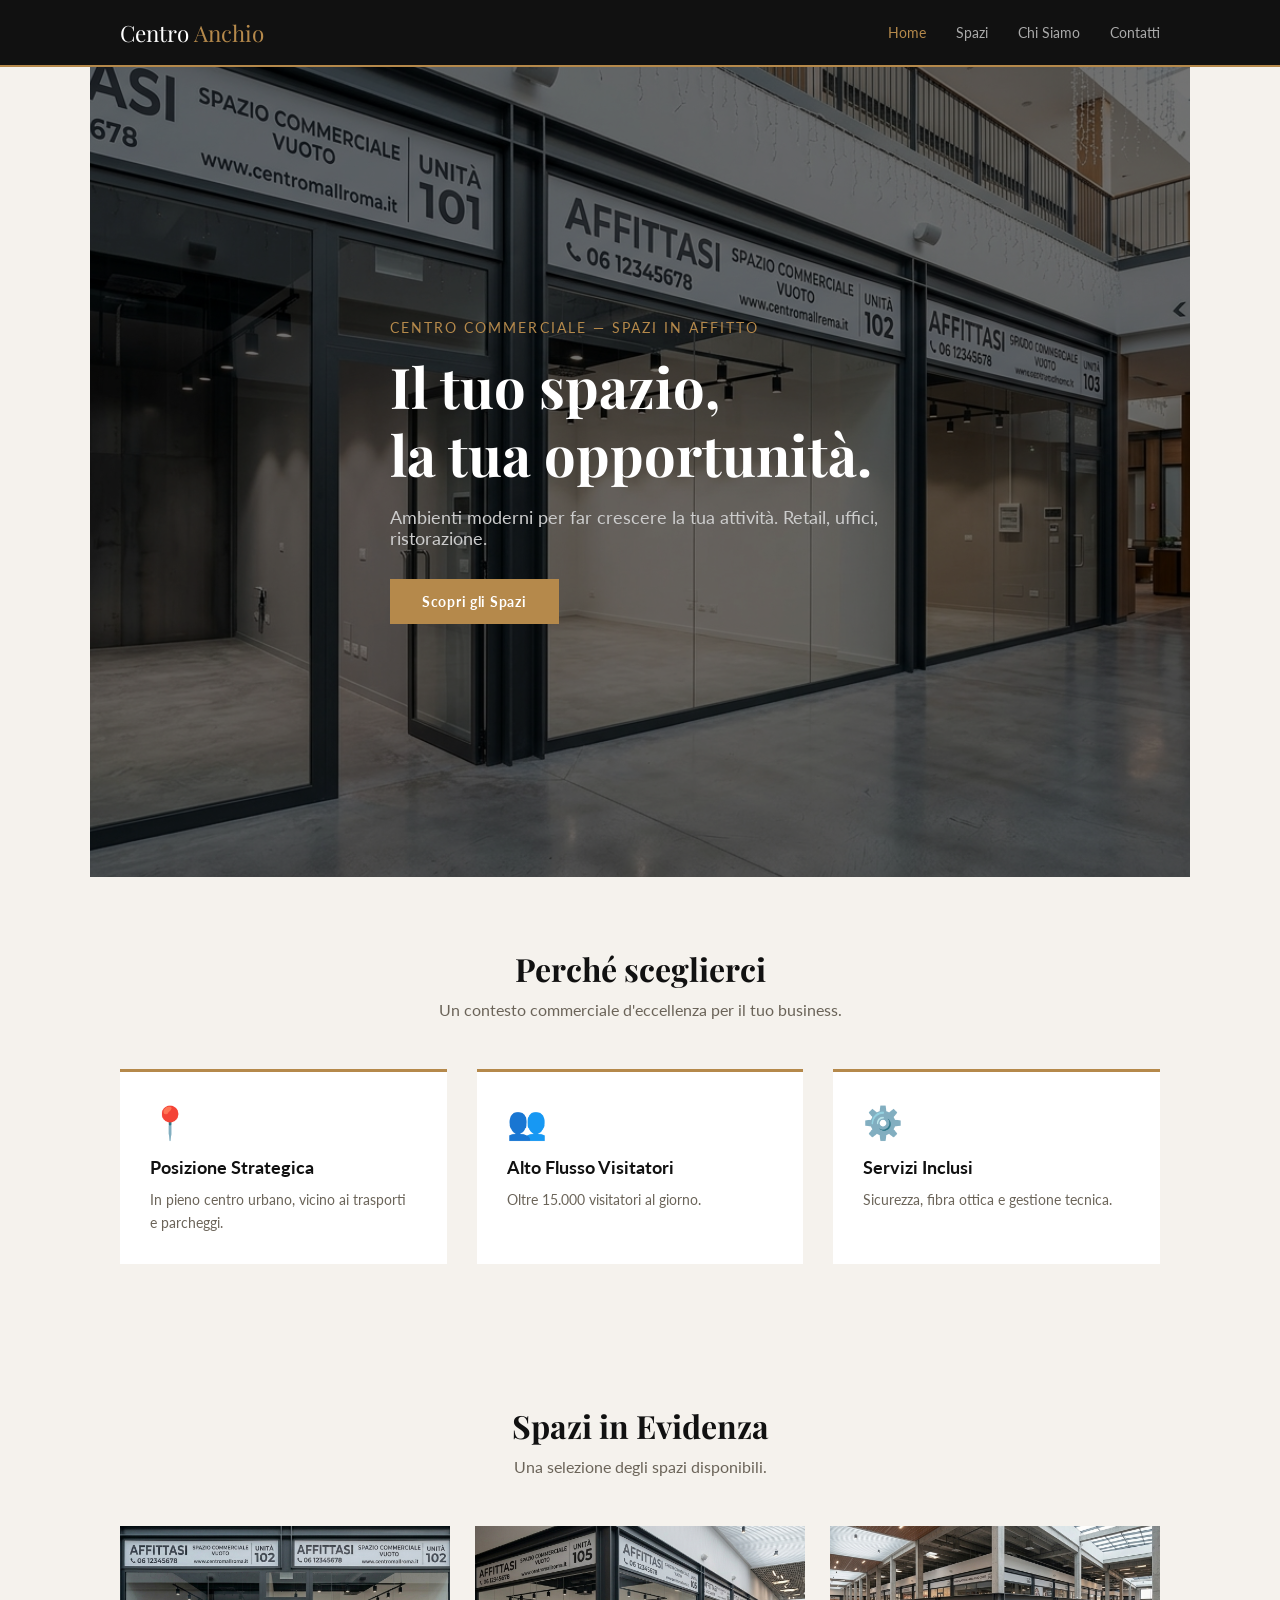
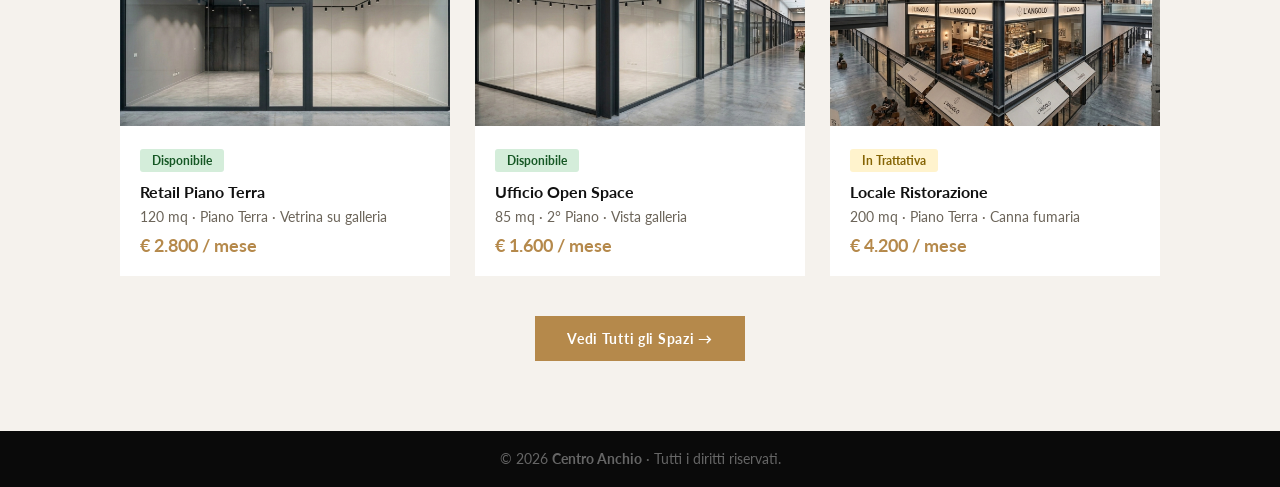
<file: index.html>
<!-- =========================================
     DOCUMENTO HTML PRINCIPALE (HOME PAGE)
     ========================================= -->
<!DOCTYPE html>
<html lang="it">

<head>
  <!-- encoding caratteri italiani -->
  <meta charset="UTF-8" />

  <!-- rende il sito responsive su mobile -->
  <meta name="viewport" content="width=device-width, initial-scale=1.0" />

  <!-- titolo della pagina (SEO + tab browser) -->
  <title>Centro Anchio | Home</title>

  <!-- collegamento al CSS principale -->
  <link rel="stylesheet" href="layout_index.css" />

  <!-- font Google (Playfair + Lato) -->
  <link href="https://fonts.googleapis.com/css2?family=Playfair+Display:wght@600&family=Lato:wght@400;700&display=swap" rel="stylesheet" />
</head>

<body>

  <!-- =========================================
       NAVBAR (menu principale)
       ========================================= -->
  <header>
    <nav>

      <!-- logo cliccabile che torna alla home -->
      <a class="logo" href="index.html">
        Centro <span>Anchio</span>
      </a>

      <!-- menu di navigazione -->
      <div class="nav-links">
        <a href="index.html" class="active">Home</a>
        <a href="locali.html">Spazi</a>
        <a href="#">Chi Siamo</a>
        <a href="#">Contatti</a>
      </div>

    </nav>
  </header>

  <!-- =========================================
       CONTENUTO PRINCIPALE
       ========================================= -->
  <main>

    <!-- =====================================
         HERO SECTION (prima cosa che si vede)
         ===================================== -->
    <section class="hero">

      <div class="hero-content fade-in">

        <!-- etichetta piccola sopra titolo -->
        <p class="hero-label">
          Centro Commerciale — Spazi in Affitto
        </p>

        <!-- titolo principale (SEO importante) -->
        <h1>
          Il tuo spazio,<br>la tua opportunità.
        </h1>

        <!-- descrizione breve -->
        <p class="hero-desc">
          Ambienti moderni per far crescere la tua attività. Retail, uffici, ristorazione.
        </p>

        <!-- call to action principale -->
        <a href="locali.html" class="btn">
          Scopri gli Spazi
        </a>

      </div>

    </section>

    <!-- =====================================
         FEATURES (3 punti di forza)
         layout a griglia
         ===================================== -->
    <section class="features">

      <h2>Perché sceglierci</h2>
      <p class="subtitle">
        Un contesto commerciale d'eccellenza per il tuo business.
      </p>

      <!-- GRID: card automatiche responsive -->
      <div class="features-grid">

        <!-- CARD 1 -->
        <div class="feature-card">
          <span>📍</span>
          <h3>Posizione Strategica</h3>
          <p>In pieno centro urbano, vicino ai trasporti e parcheggi.</p>
        </div>

        <!-- CARD 2 -->
        <div class="feature-card">
          <span>👥</span>
          <h3>Alto Flusso Visitatori</h3>
          <p>Oltre 15.000 visitatori al giorno.</p>
        </div>

        <!-- CARD 3 -->
        <div class="feature-card">
          <span>⚙️</span>
          <h3>Servizi Inclusi</h3>
          <p>Sicurezza, fibra ottica e gestione tecnica.</p>
        </div>

      </div>
    </section>

    <!-- =====================================
         SEZIONE SPAZI IN EVIDENZA
         ===================================== -->
    <section class="preview">

      <h2>Spazi in Evidenza</h2>
      <p class="subtitle">
        Una selezione degli spazi disponibili.
      </p>

      <!-- GRID CARD SPAZI -->
      <div class="cards-grid">

        <!-- CARD 1 -->
        <div class="card">
          <img src="image/locale102.png" alt="Spazio retail" />

          <div class="card-body">

            <!-- stato disponibilità -->
            <span class="badge disponibile">Disponibile</span>

            <h3>Retail Piano Terra</h3>

            <!-- info tecniche -->
            <p class="meta">120 mq · Piano Terra · Vetrina su galleria</p>

            <!-- prezzo -->
            <p class="price">€ 2.800 / mese</p>

          </div>
        </div>

        <!-- CARD 2 -->
        <div class="card">
          <img src="image/locale105.png" alt="Ufficio open space" />

          <div class="card-body">
            <span class="badge disponibile">Disponibile</span>
            <h3>Ufficio Open Space</h3>
            <p class="meta">85 mq · 2° Piano · Vista galleria</p>
            <p class="price">€ 1.600 / mese</p>
          </div>
        </div>

        <!-- CARD 3 -->
        <div class="card">
          <img src="image/localeBar.png" alt="Locale ristorazione" />

          <div class="card-body">
            <span class="badge trattativa">In Trattativa</span>
            <h3>Locale Ristorazione</h3>
            <p class="meta">200 mq · Piano Terra · Canna fumaria</p>
            <p class="price">€ 4.200 / mese</p>
          </div>
        </div>

      </div>

      <!-- bottone sotto la griglia -->
      <div class="cta-center">
        <a href="locali.html" class="btn btn-outline">
          Vedi Tutti gli Spazi →
        </a>
      </div>

    </section>

  </main>

  <!-- =========================================
       FOOTER (fine pagina)
       ========================================= -->
  <footer>
    <p>© 2026 <strong>Centro Anchio</strong> · Tutti i diritti riservati.</p>
  </footer>

</body>
</html>
</file>
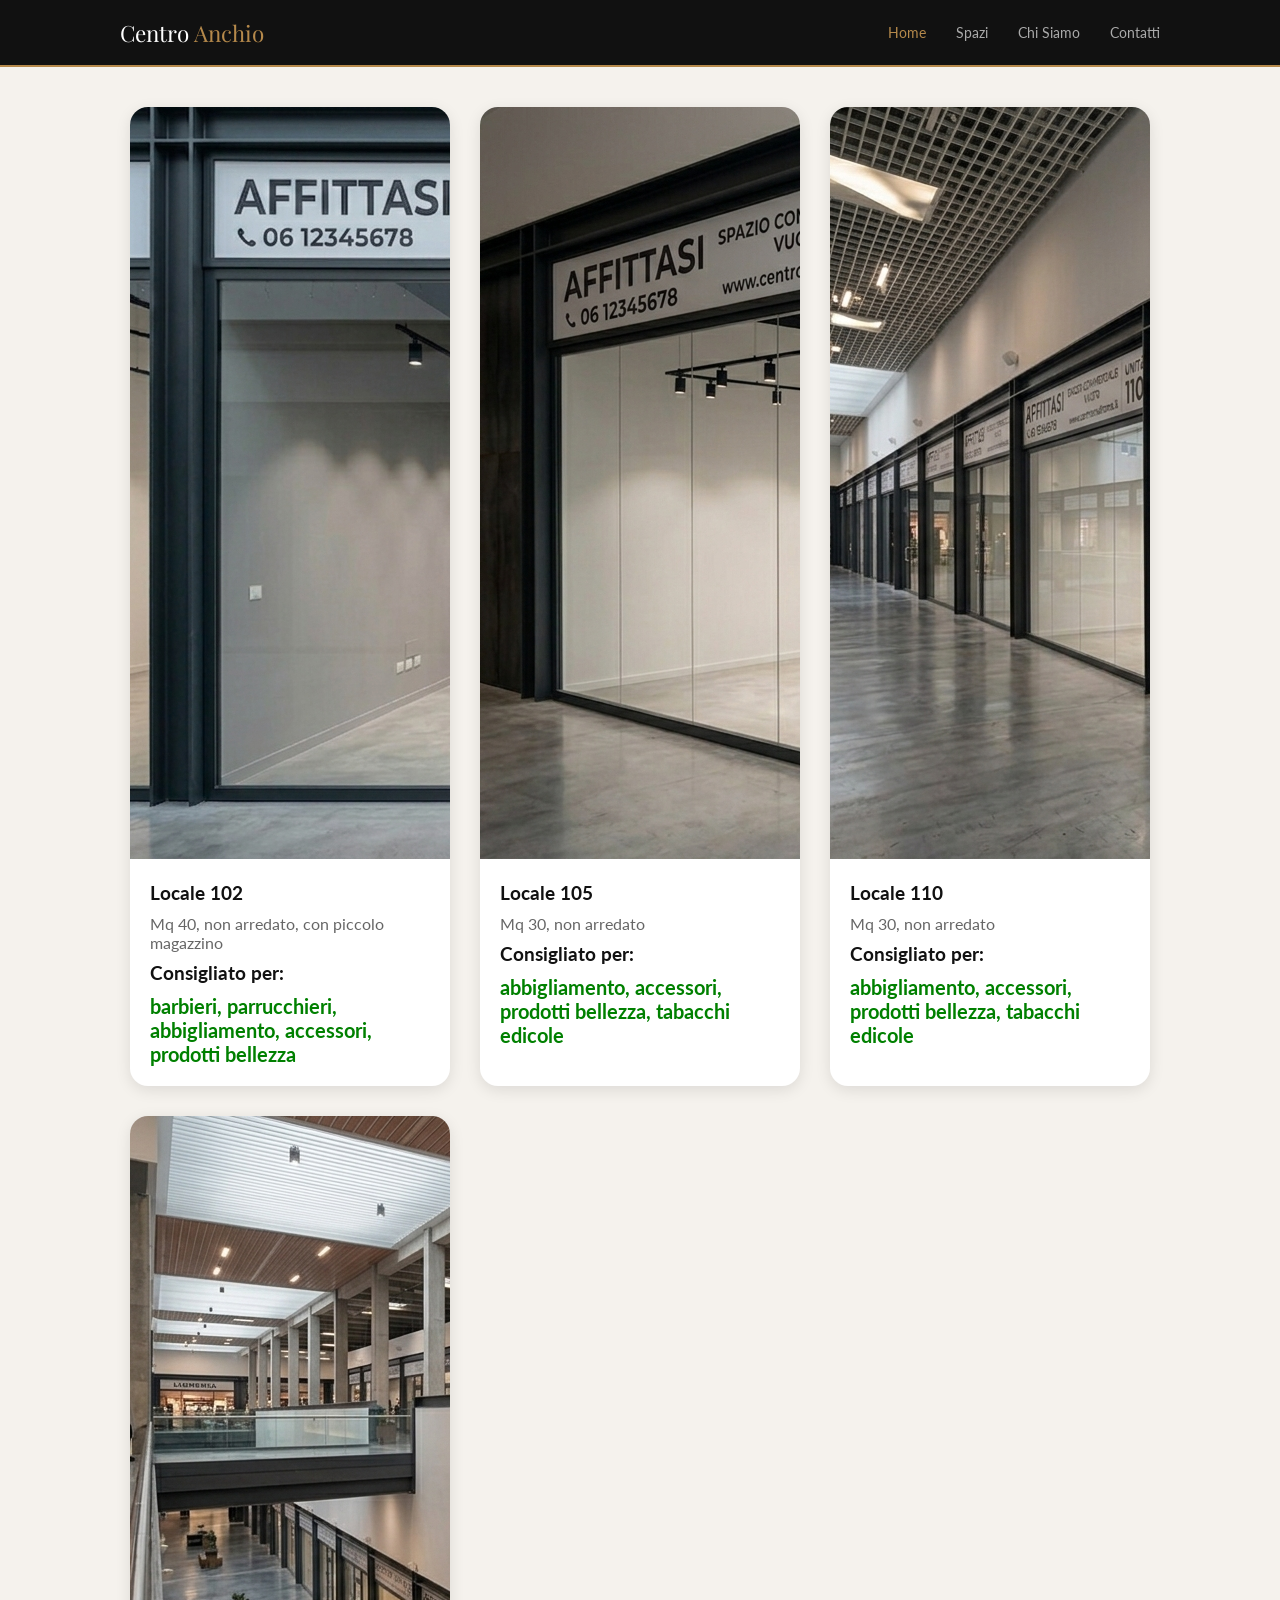
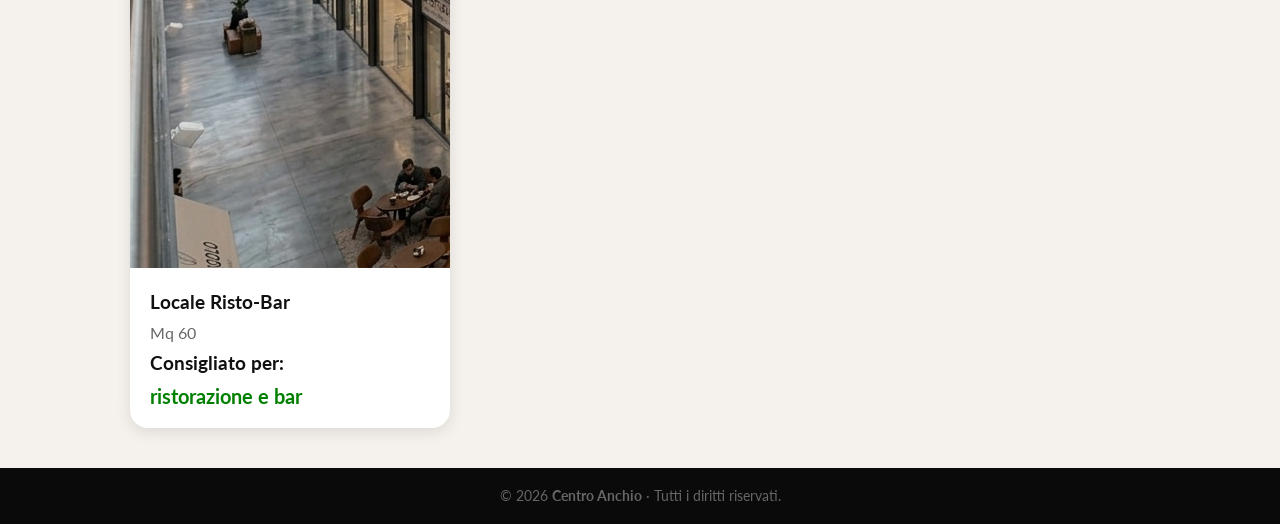
<file: locali.html>
<!DOCTYPE html>
<html lang="it">
<head>
  <meta charset="UTF-8" />
  <meta name="viewport" content="width=device-width, initial-scale=1.0"/>
  <title>Centro Anchio | Locali</title>

  <link rel="stylesheet" href="layout_index.css">

<link rel="stylesheet" href="layout_index.css" />

  <!-- font Google (Playfair + Lato) -->
  <link href="https://fonts.googleapis.com/css2?family=Playfair+Display:wght@600&family=Lato:wght@400;700&display=swap" rel="stylesheet" />
</head>

<body>

  <!-- NAVBAR E MENU-->
  <header>
    <nav>

      <!-- logo cliccabile che torna alla home -->
      <a class="logo" href="index.html">
        Centro <span>Anchio</span>
      </a>

      <!-- menu di navigazione -->
      <div class="nav-links">
        <a href="index.html" class="active">Home</a>
        <a href="locali.html">Spazi</a>
        <a href="#">Chi Siamo</a>
        <a href="#">Contatti</a>
      </div>

    </nav>
  </header>

  <!-- CONTENUTO -->
  <main>

    <section class="products_card">

  <div class="card_1">
    <img src="image/locale102.png" alt="locale 102 vuoto">
    <div class="card-content">
      <h3>Locale 102</h3>
      <p>Mq 40, non arredato, con piccolo magazzino</p>
      <h3>Consigliato per:</h3>
      <span> barbieri, parrucchieri, abbigliamento, accessori, prodotti bellezza</span>
    </div>
  </div>

  <div class="card_1">
    <img src="image/locale105.png" alt="locale 105 vuoto">
    <div class="card-content">
      <h3>Locale 105</h3>
      <p>Mq 30, non arredato</p>
      <h3>Consigliato per:</h3><span> abbigliamento, accessori, prodotti bellezza, tabacchi edicole</span>
    </div>
  </div>

  <div class="card_1">
    <img src="image/locale110.png" alt="locale 110">
    <div class="card-content">
      <h3>Locale 110</h3>
      <p>Mq 30, non arredato</p>
      <h3>Consigliato per:</h3> <span>abbigliamento, accessori, prodotti bellezza, tabacchi edicole</span>
    </div>
  </div>

  <div class="card_1">
    <img  src="image/localeBar.png" alt="locale bar">
    <div class="card-content">
      <h3>Locale Risto-Bar</h3>
      <p>Mq 60</p>
      <h3>Consigliato per:</h3>
      <span>ristorazione e bar</span>
    </div>
  </div>

  
</section>
    
  </main>

  <!-- FOOTER -->
  <footer>
    <p>© 2026 <strong>Centro Anchio</strong> · Tutti i diritti riservati.</p>
  </footer>

</body>
</html>
</file>
<file: layout_index.css>
/* =========================
   RESET BASE
   serve a togliere margini default browser
   ========================= */
* {
  margin: 0;
  padding: 0;
  box-sizing: border-box;
}

/* =========================
   VARIABILI GLOBALI
   colori riutilizzabili in tutto il sito
   ========================= */
:root {
  --nero: #111111;
  --sfondo: #f5f2ed;
  --oro: #b5894b;
  --testo-chiaro: #6b6459;
  --bianco: #ffffff;
  --card-bg: #ffffff;
}

/* =========================
   STRUTTURA GENERALE PAGINA
   ========================= */
body {
  font-family: 'Lato', sans-serif;
  background-color: var(--sfondo);
  color: var(--nero);
  min-height: 100vh;

  /* Flexbox: serve per tenere il footer in fondo */
  display: flex;
  flex-direction: column;
}

/* =========================
   ANIMAZIONE ENTRATA
   fade-in usata nella hero
   ========================= */
@keyframes fadeIn {
  from {
    opacity: 0;
    transform: translateY(20px);
  }

  to {
    opacity: 1;
    transform: translateY(0);
  }
}

.fade-in {
  animation: fadeIn 0.8s ease forwards;
}

/* =========================
   NAVBAR (FLEXBOX)
   ========================= */
header {
  background-color: var(--nero);
  position: sticky;
  top: 0;
  z-index: 100;
  border-bottom: 2px solid var(--oro);
}

nav {
  max-width: 1100px;
  margin: 0 auto;
  padding: 0 30px;

  /* FLEXBOX: logo a sinistra, menu a destra */
  display: flex;
  justify-content: space-between;
  align-items: center;
  height: 65px;
}

.logo {
  font-family: 'Playfair Display', serif;
  font-size: 1.4rem;
  color: var(--bianco);
  text-decoration: none;
}

.logo span {
  color: var(--oro);
}

/* menu orizzontale */
.nav-links {
  display: flex;
  gap: 30px;
}

.nav-links a {
  color: #aaaaaa;
  text-decoration: none;
  font-size: 0.9rem;
  transition: color 0.3s;
}

.nav-links a:hover {
  color: var(--bianco);
}

.nav-links a.active {
  color: var(--oro);
}

/* =========================
   HERO SECTION
   immagine + overlay scuro
   ========================= */
.hero {
  min-height: 90vh;
  background-image: url('image/locali.png');
  background-size: cover;
  background-position: center;

  /* FLEXBOX: centra contenuto verticalmente */
  display: flex;
  align-items: center;

  /* overlay scuro sopra immagine */
  background-color: rgba(0, 0, 0, 0.55);
  background-blend-mode: darken;
}

.hero-content {
  max-width: 1100px;
  margin: 0 auto;
  padding: 0 30px;
  color: var(--bianco);
}

.hero-label {
  font-size: 0.85rem;
  letter-spacing: 0.15em;
  color: var(--oro);
  text-transform: uppercase;
  margin-bottom: 16px;
}

.hero-content h1 {
  font-family: 'Playfair Display', serif;
  font-size: 3.5rem;
  line-height: 1.2;
  margin-bottom: 20px;
}

.hero-desc {
  font-size: 1.1rem;
  color: #cccccc;
  max-width: 500px;
  margin-bottom: 30px;
}

/* =========================
   BOTTONI
   ========================= */
.btn {
  display: inline-block;
  background-color: var(--oro);
  color: var(--bianco);
  padding: 14px 32px;
  text-decoration: none;
  font-weight: 700;
  font-size: 0.9rem;
  letter-spacing: 0.05em;
  transition: background-color 0.3s;
}

.btn:hover {
  background-color: #9a7338;
}

.btn-outline {
  display: inline-block;
  border: 2px solid var(--oro);
  color: var(--bianco);
  padding: 12px 30px;
  text-decoration: none;
  font-weight: 700;
  font-size: 0.9rem;
  transition: all 0.3s;
}

.btn-outline:hover {
  background-color: var(--oro);
  color: var(--nero);
}

/* =========================
   SEZIONI GENERALI
   ========================= */
section {
  padding: 70px 30px;
  max-width: 1100px;
  margin: 0 auto;
  width: 100%;
}

h2 {
  font-family: 'Playfair Display', serif;
  font-size: 2rem;
  text-align: center;
  margin-bottom: 10px;
}

.subtitle {
  text-align: center;
  color: var(--testo-chiaro);
  margin-bottom: 50px;
}

/* =========================
   FEATURES (GRID)
   ========================= */
.features-grid {
  display: grid;
  grid-template-columns: repeat(auto-fit, minmax(250px, 1fr));
  gap: 30px;
}

.feature-card {
  background-color: var(--card-bg);
  padding: 30px;
  border-top: 3px solid var(--oro);
  transition: transform 0.3s;
}

.feature-card:hover {
  transform: translateY(-6px);
}

.feature-card span {
  font-size: 2rem;
  display: block;
  margin-bottom: 15px;
}

.feature-card h3 {
  font-size: 1.1rem;
  margin-bottom: 10px;
}

.feature-card p {
  color: var(--testo-chiaro);
  font-size: 0.9rem;
  line-height: 1.6;
}

/* =========================
   CARD SPAZI HOMEPAGE (GRID)
   ========================= */
.cards-grid {
  display: grid;
  grid-template-columns: repeat(auto-fit, minmax(300px, 1fr));
  gap: 25px;
}

.card {
  background-color: var(--card-bg);
  overflow: hidden;
  transition: transform 0.3s, box-shadow 0.3s;
}

.card:hover {
  transform: translateY(-5px);
  box-shadow: 0 10px 25px rgba(0, 0, 0, 0.1);
}

.card img {
  width: 100%;
  height: 200px;
  object-fit: cover;
}

.card-body {
  padding: 20px;
}

.badge {
  display: inline-block;
  padding: 4px 12px;
  font-size: 0.75rem;
  font-weight: 700;
  margin-bottom: 10px;
  border-radius: 3px;
}

.disponibile {
  background-color: #d4edda;
  color: #155724;
}

.trattativa {
  background-color: #fff3cd;
  color: #856404;
}

.card h3 {
  font-size: 1rem;
  font-weight: 700;
  margin-bottom: 8px;
}

.meta {
  font-size: 0.85rem;
  color: var(--testo-chiaro);
  margin-bottom: 10px;
}

.price {
  font-size: 1.1rem;
  font-weight: 700;
  color: var(--oro);
}

.cta-center {
  text-align: center;
  margin-top: 40px;
}

/* =========================
   FOOTER
   ========================= */
footer {
  background-color: #0a0a0a;
  color: #666666;
  text-align: center;
  padding: 20px;
  font-size: 0.85rem;
  margin-top: auto;
}


/* ===== CARD LOCALI ===== */
.products_card {
  display: grid;
  grid-template-columns: repeat(auto-fit, minmax(280px, 1fr));
  gap: 30px;
  padding: 40px;
}

.card_1{
  background: white;
  border-radius: 18px;
  overflow: hidden;
  box-shadow: 0 4px 15px rgba(0,0,0,0.1);
  transition: 0.3s;
}

.card_1:hover {
  transform: translateY(-8px);
}


.card-content {
  padding: 20px;
}

.card-content h3 {
  margin-bottom: 10px;
}

.card-content p {
  color: #666;
  margin-bottom: 10px;
}

.card-content span {
  color: green;
  font-weight: bold;
  font-size: 20px;
}
</file>
